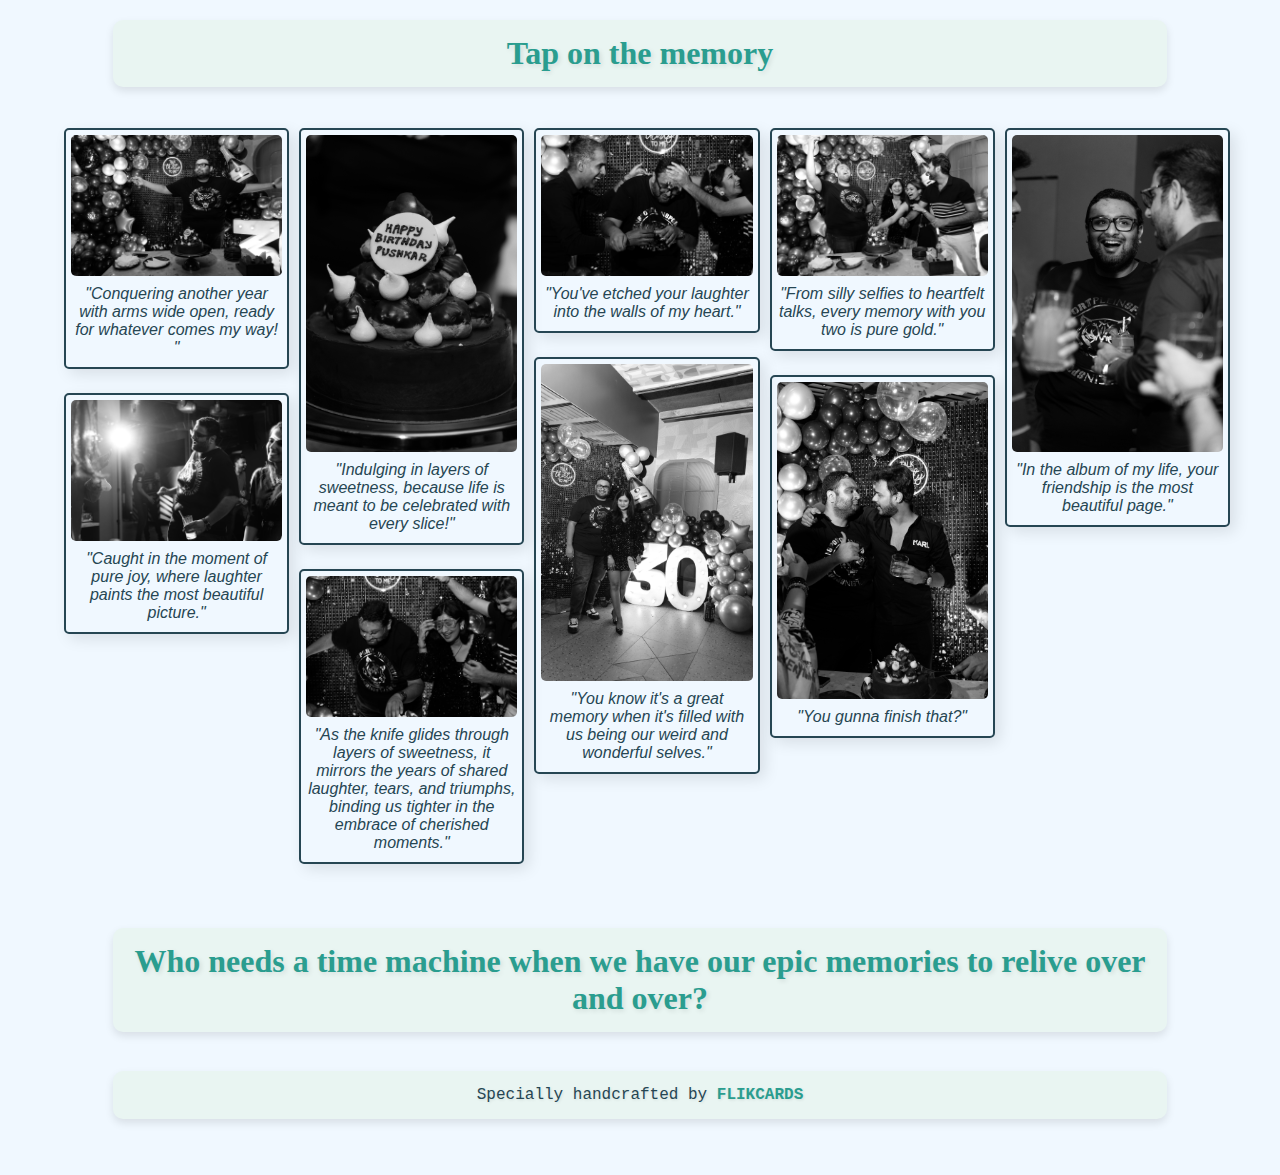
<file: index.html>
<!DOCTYPE html>
<html lang="en">

<head>
  <meta charset="UTF-8">
  <meta name="viewport" content="width=device-width, initial-scale=1.0">
  <title>Document</title>
  <link rel="stylesheet" href="style.css">
</head>

<body>
  <h1>Tap on the memory</h1>
  <div class="grid-container">
    <div>
      <img class='grid-item grid-item-1' src='./0.jpg' alt=''>
      <p>"Conquering another year with arms wide open, ready for whatever comes my way! "</p>
    </div>
    <div>
      <img class='grid-item grid-item-2' src='./1.jpg' alt=''>
      <p>"Caught in the moment of pure joy, where laughter paints the most beautiful picture."</p>
    </div>
    <div>
      <img class='grid-item grid-item-3' src='./2.jpg' alt=''>
      <p>"Indulging in layers of sweetness, because life is meant to be celebrated with every slice!"</p>
    </div>
    <div>
      <img class='grid-item grid-item-4' src='./3.jpg' alt=''>
      <p>"As the knife glides through layers of sweetness, it mirrors the years of shared laughter, tears, and triumphs, binding us tighter in the embrace of cherished moments."</p>
    </div>
    <div>
      <img class='grid-item grid-item-5' src='./4.jpg' alt=''>
      <p>"You've etched your laughter into the walls of my heart."</p>
    </div>
    <div>
      <img class='grid-item grid-item-6' src='./5.jpg' alt=''>
      <p>"You know it's a great memory when it's filled with us being our weird and wonderful selves."</p>
    </div>
    <div>
      <img class='grid-item grid-item-7' src='./6.jpg' alt=''>
      <p>"From silly selfies to heartfelt talks, every memory with you two is pure gold."</p>
    </div>
    <div>
      <img class='grid-item grid-item-8' src='./7.jpg' alt=''>
      <p>"You gunna finish that?"</p>
    </div>
    <div>
      <img class='grid-item grid-item-9' src='./8.jpg' alt=''>
      <p>"In the album of my life, your friendship is the most beautiful page."</p>
    </div>
   
  </div>
  <h1>Who needs a time machine when we have our epic memories to relive over and over?</h1>

  <br>
 
    <footer>Specially handcrafted by <strong>FLIKCARDS</strong></footer>

  <br>
  <br>
</body>

</html>
</file>
<file: style.css>
body {
  display: flex;
  justify-content: center;
  align-items: center;
  flex-direction: column;
  font-family: "Arial", sans-serif;
  background-color: #f0f8ff;
  margin: 0;
  padding: 0;
  box-sizing: border-box;
}

h1 {
  color: #2a9d8f;
  font-family: "Georgia", serif;
  text-align: center;
  margin-top: 20px;
  text-shadow: 2px 2px 5px rgba(0, 0, 0, 0.1);
  background-color: #e9f5f2;
  padding: 15px;
  border-radius: 10px;
  width: 80%;
  box-shadow: 0 4px 8px rgba(0, 0, 0, 0.1);
}

.grid-container {
  columns: 5 200px;
  column-gap: 1.5rem;
  width: 90%;
  margin: 20px auto;
}

.grid-container div {
  width: 150px;
  margin: 0 1.5rem 1.5rem 0;
  display: inline-block;
  width: 100%;
  border: solid 2px #264653;
  padding: 5px;
  box-shadow: 5px 5px 15px rgba(0, 0, 0, 0.1);
  border-radius: 5px;
  transition: all 0.25s ease-in-out;
}

.grid-container div:hover img {
  filter: grayscale(0);
}

.grid-container div:hover {
  border-color: #2a9d8f;
}

.grid-container div img {
  width: 100%;
  filter: grayscale(100%);
  border-radius: 5px;
  transition: all 0.25s ease-in-out;
}

.grid-container div p {
  margin: 5px 0;
  padding: 0;
  text-align: center;
  font-style: italic;
  color: #264653;
}

footer {
  font-family: "Courier New", Courier, monospace;
  background-color: #e9f5f2;
  padding: 15px;
  border-radius: 10px;
  width: 80%;
  text-align: center;
  margin-bottom: 20px;
  text-shadow: 1px 1px 3px rgba(0, 0, 0, 0.1);
  box-shadow: 0 4px 8px rgba(0, 0, 0, 0.1);
  color: #264653;
}

strong {
  font-weight: bold;
  color: #2a9d8f;
}
</file>
